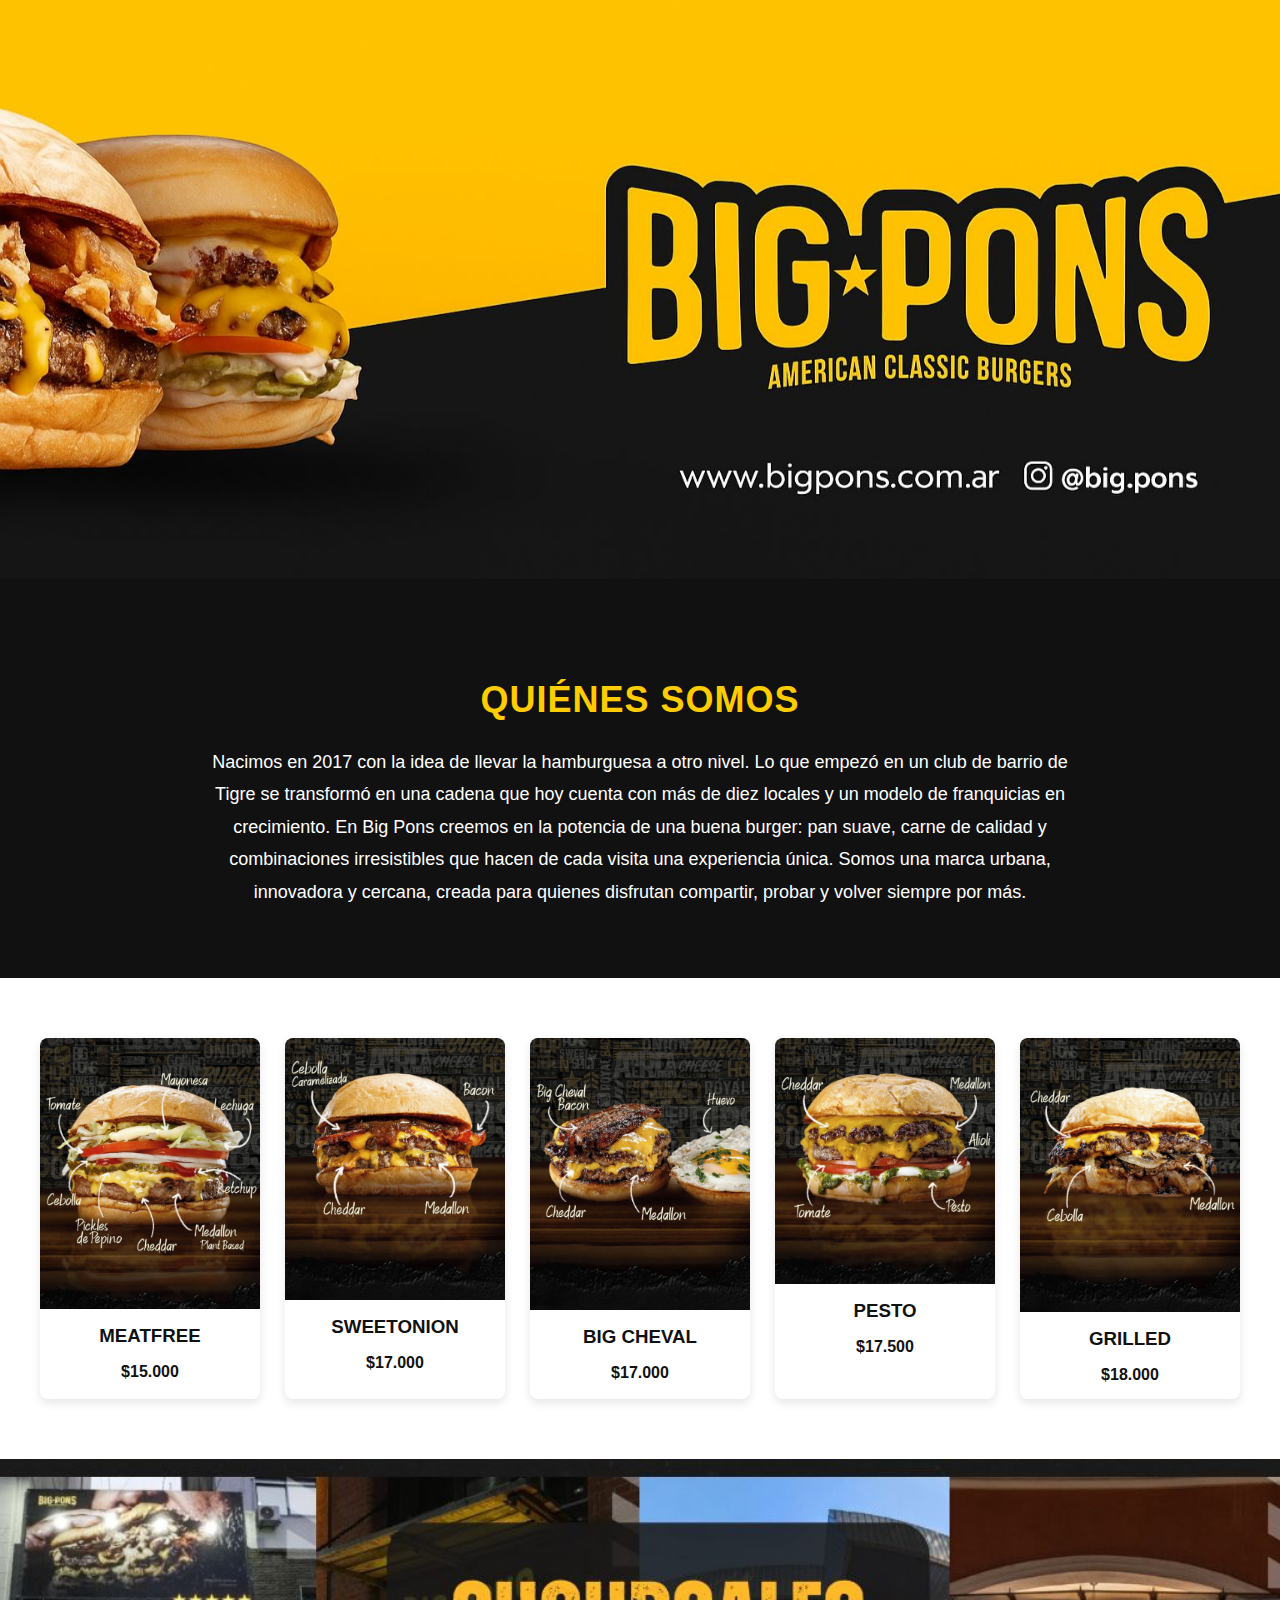
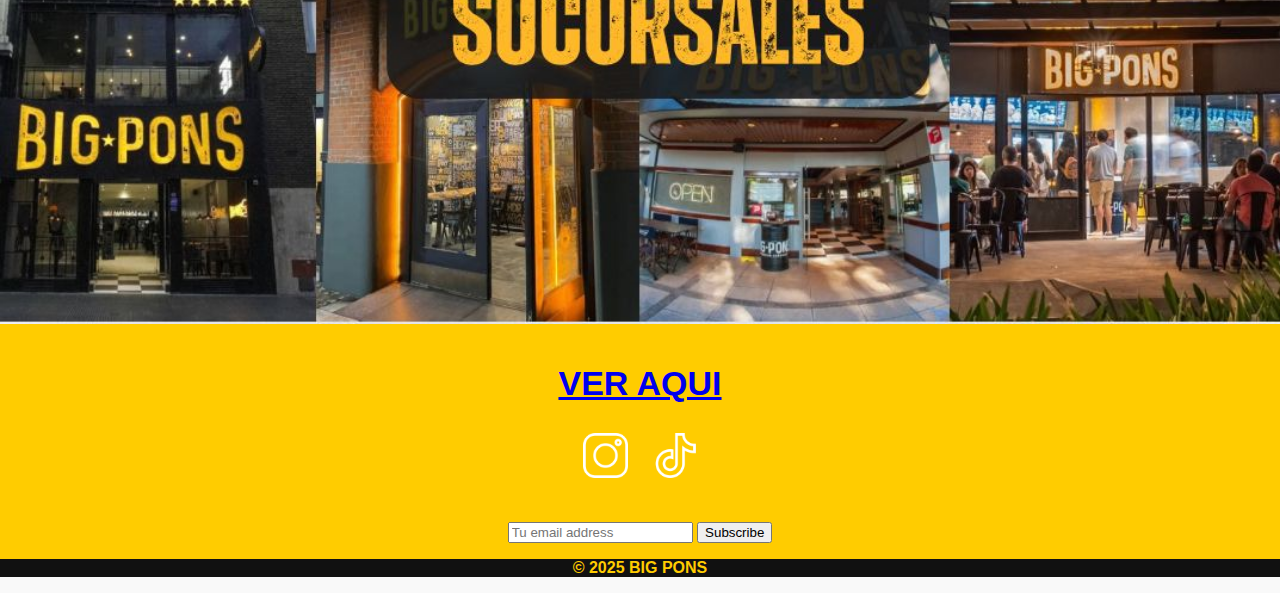
<file: index.html>
<!DOCTYPE html>
<html lang="es">
<head>
  <meta charset="UTF-8">
  <meta name="viewport" content="width=device-width, initial-scale=1.0">
  <title>Big Pons | American Classic Burgers</title>
  <link rel="stylesheet" href="styles.css">
</head>
<body>

  <!-- HEADER -->
<header class="hero">
  <img src="logo.png" alt="Big Pons" class="hero-img">
</header>

  <!-- QUIÉNES SOMOS -->
  <section class="about">
    <h2>QUIÉNES SOMOS</h2>
    <p>
      Nacimos en 2017 con la idea de llevar la hamburguesa a otro nivel. 
      Lo que empezó en un club de barrio de Tigre se transformó en una cadena 
      que hoy cuenta con más de diez locales y un modelo de franquicias en crecimiento. 
      En Big Pons creemos en la potencia de una buena burger: pan suave, carne de calidad 
      y combinaciones irresistibles que hacen de cada visita una experiencia única. 
      Somos una marca urbana, innovadora y cercana, creada para quienes disfrutan compartir, 
      probar y volver siempre por más.
    </p>
  </section>

  <!-- MENÚ -->
  <section class="menu">
    <div class="menu-cards">
      <div class="card">
        <img src="burger1.jpg" alt="Meatfree">
        <h3>MEATFREE</h3>
        <p>$15.000</p>
      </div>
      <div class="card">
        <img src="burger2.jpg" alt="Sweet Onion">
        <h3>SWEETONION</h3>
        <p>$17.000</p>
      </div>
      <div class="card">
        <img src="burger3.jpg" alt="Big Cheval">
        <h3>BIG CHEVAL</h3>
        <p>$17.000</p>
      </div>
      <div class="card">
        <img src="burger4.jpg" alt="Pesto">
        <h3>PESTO</h3>
        <p>$17.500</p>
      </div>
      <div class="card">
        <img src="burger5.jpg" alt="Grilled">
        <h3>GRILLED</h3>
        <p>$18.000</p>
      </div>
    </div>
  </section>

  <!-- SUCURSALES -->
  <section class="sucursales">
    <a href="sucursales.html" target="_blank">
      <img src="sucursales.jpg" alt="Sucursales Big Pons" class="sucursales-img">
    </a>
  <h2><a href="sucursales.html" target="_blank" class="link-sucursales">VER AQUI</a></h2>

    <!-- Redes sociales -->
    <div class="social">
      <a href="https://www.instagram.com/big.pons/?hl=es" target="_blank">
        <img src="icon-instagram.png" alt="Instagram">
      </a>
      <a href="https://www.tiktok.com/@big.pons" target="_blank">
        <img src="icon-tiktok.png" alt="TikTok">
      </a>
    </div>

    <!-- Newsletter -->
   <form id="subscribeForm">
  <input type="email" id="emailInput" placeholder="Tu email address" required>
  <button type="submit">Subscribe</button>
</form>



    <p class="copy">© 2025 BIG PONS</p>
  </section>


</body>
</html>
</file>
<file: styles.css>
body {
  font-family: Arial, sans-serif;
  margin: 0;
  background: #f9f9f9;
  color: #111;
}

/* HEADER / HERO */
.hero {
  width: 100%;
  margin: 0;
  padding: 0;
}

.hero-img {
  width: 100%;
  height: auto;
  display: block;
}

/* QUIÉNES SOMOS */
.about {
  background: #111;
  color: #fff;
  padding: 70px 40px;
  text-align: center;
}

.about h2 {
  color: #ffcc00;
  font-size: 36px;
  margin-bottom: 25px;
  font-weight: bold;
  letter-spacing: 1px;
}

.about p {
  line-height: 1.8;
  max-width: 900px;
  margin: 0 auto;
  font-size: 18px;
}

/* MENÚ */
.menu {
  background: #fff;
  padding: 60px 0;
}

.menu-cards {
  display: flex;
  justify-content: center;
  flex-wrap: wrap;
  gap: 25px;
}

.card {
  background: #fff;
  border-radius: 8px;
  box-shadow: 0 4px 10px rgba(0,0,0,0.1);
  text-align: center;
  width: 220px;
  transition: transform 0.3s ease;
}

.card:hover {
  transform: scale(1.05);
}

.card img {
  width: 100%;
  border-radius: 8px 8px 0 0;
}

.card h3 {
  margin: 12px 0 5px;
}

.card p {
  font-weight: bold;
  color: #111;
  margin-bottom: 15px;
}

/* SUCURSALES */
.sucursales {
  background: #ffcc00;
  text-align: center;
  padding: 0;
}

.sucursales-img {
  width: 100%;
  height: auto;
  display: block;
  border-radius: 0;
  margin: 0;
}

.sucursales h2 {
  color: #111;
  font-size: 34px;
  font-weight: bold;
  margin: 40px 0 30px;
}

/* REDES SOCIALES */
.social {
  display: flex;
  justify-content: center;
  gap: 25px;
  margin-top: 10px;
  margin-bottom: 40px;
}

.social img {
  width: 45px;
  height: 45px;
  filter: brightness(0) invert(1);
  transition: transform 0.3s ease, filter 0.3s ease;
}

.social img:hover {
  transform: scale(1.2);
  filter: brightness(1) invert(0);
}

/* NEWSLETTER */
.newsletter {
  background: #fff;
  display: inline-block;
  padding: 15px 25px;
  border-radius: 10px;
}

.newsletter p {
  margin: 0 0 10px 0;
  font-weight: bold;
  color: #111;
}

.newsletter input {
  padding: 10px;
  border: 1px solid #ccc;
  border-radius: 5px;
}

.newsletter button {
  padding: 10px 20px;
  background: #111;
  color: #fff;
  border: none;
  border-radius: 5px;
  margin-left: 5px;
  cursor: pointer;
  transition: background 0.3s;
}

.newsletter button:hover {
  background: #333;
}

/* FOOTER DIFERENCIADO */
.copy {
  background: #111;
  color: #ffcc00;
  font-weight: bold;
  margin-top
</file>
